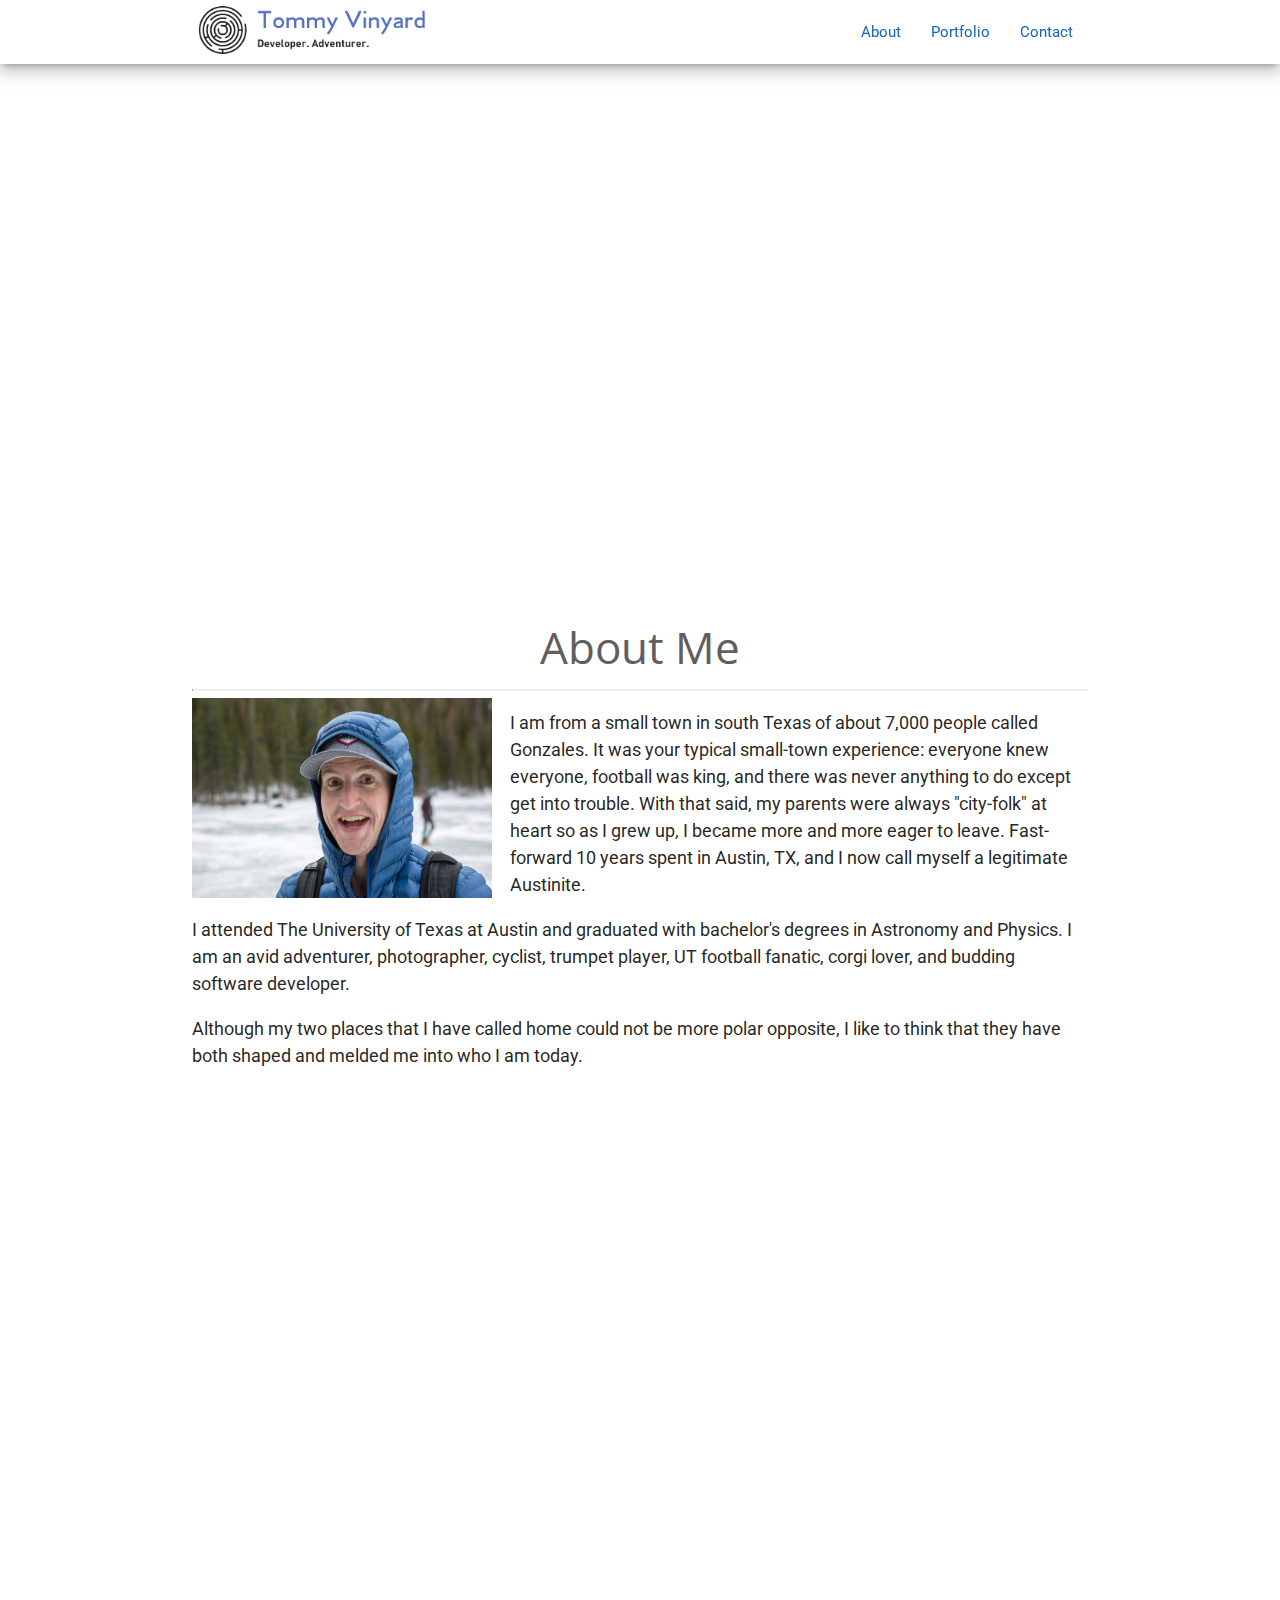
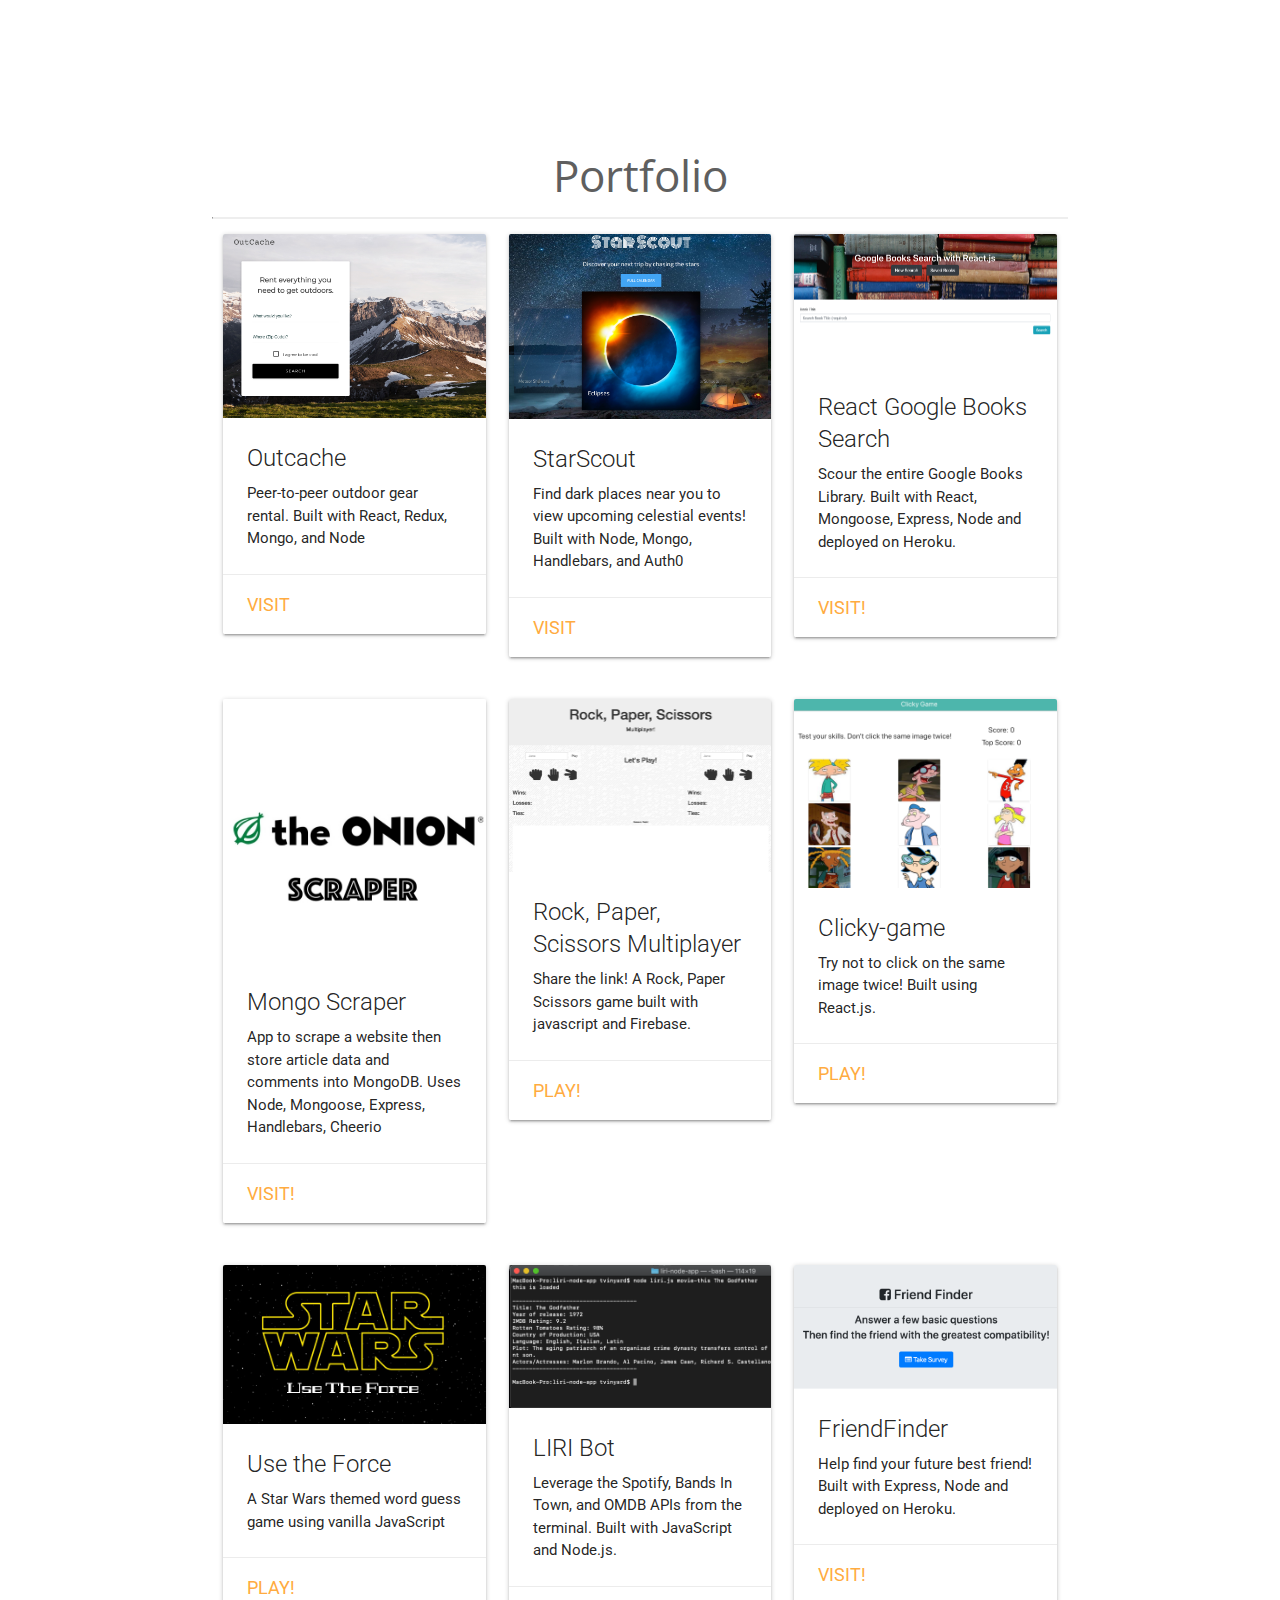
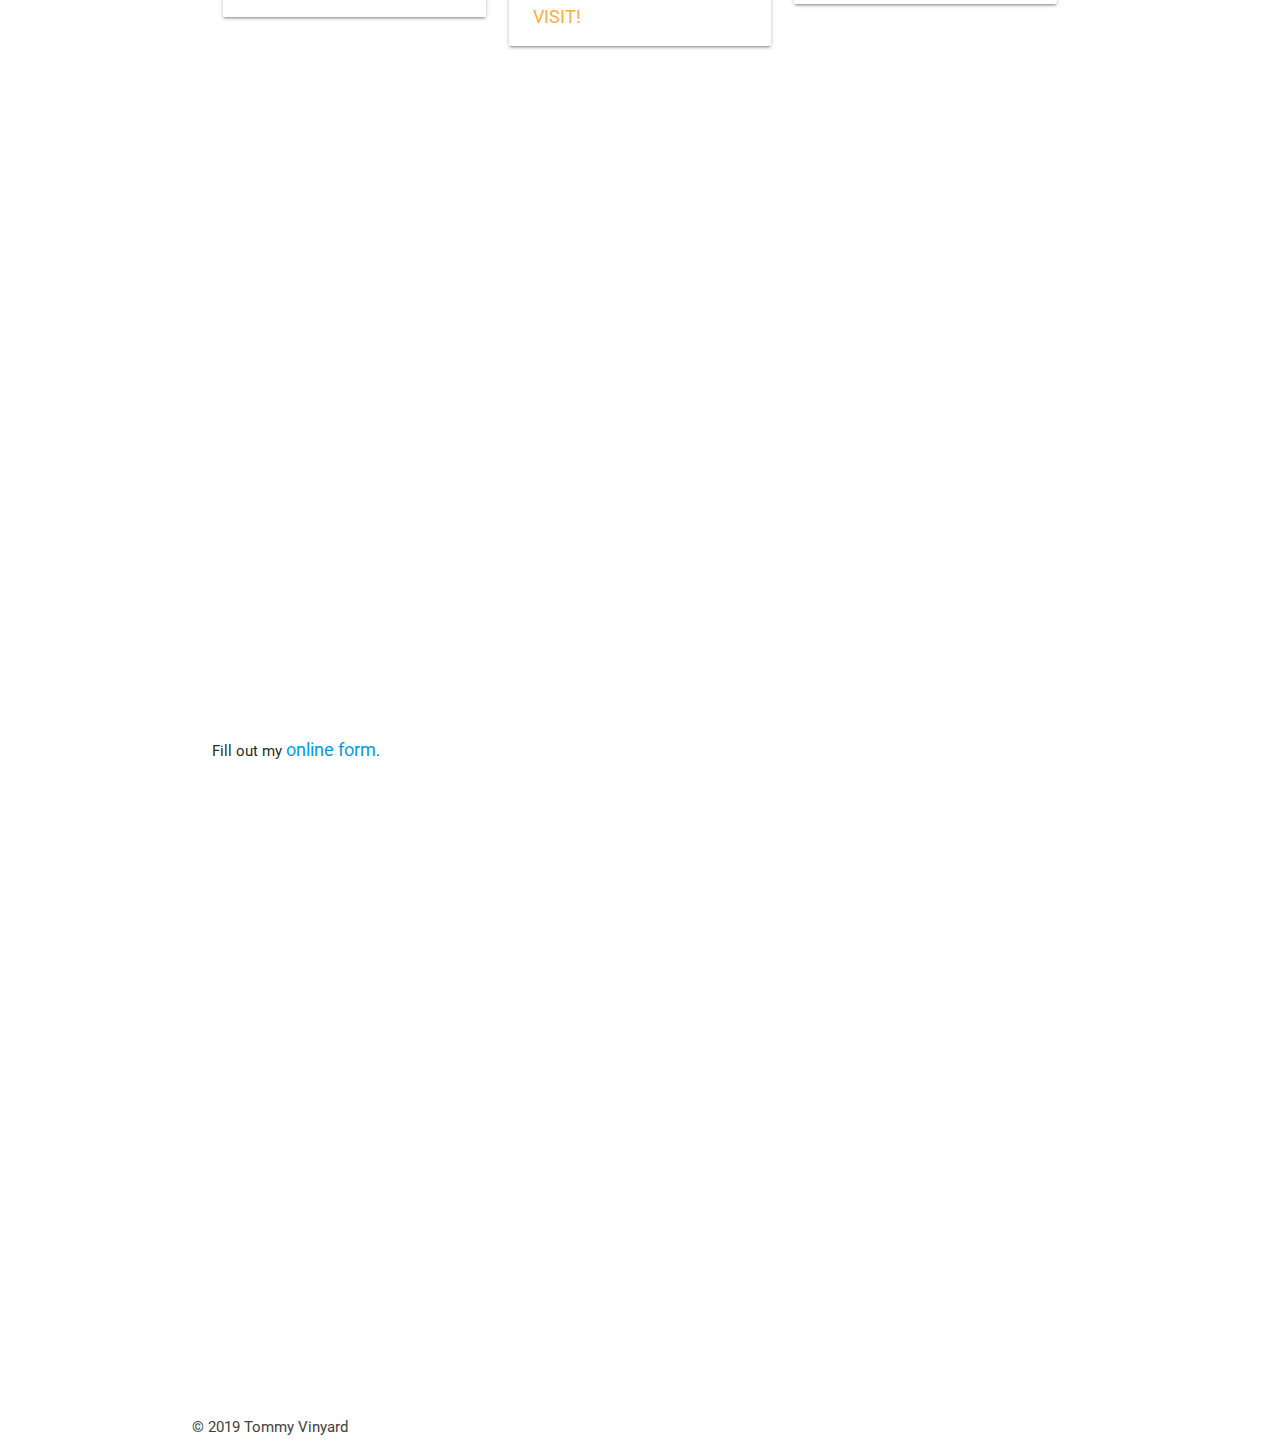
<file: index.html>
<!DOCTYPE html>
<html lang="en-us">

<head>
    <meta charset="UTF-8" name="viewport" content="width=device-width,initial-scale=1.0">
    <title>Tommy Vinyard</title>
    
    <!-- <link rel="stylesheet" href="https://stackpath.bootstrapcdn.com/bootstrap/4.3.1/css/bootstrap.min.css" integrity="sha384-ggOyR0iXCbMQv3Xipma34MD+dH/1fQ784/j6cY/iJTQUOhcWr7x9JvoRxT2MZw1T" crossorigin="anonymous"> -->
    <link rel="stylesheet" type="text/css" href="assets/css/style.css">
    <link href="https://fonts.googleapis.com/css?family=Lato&display=swap" rel="stylesheet">
    <link href="https://fonts.googleapis.com/css?family=Roboto&display=swap" rel="stylesheet">
    <link href="https://fonts.googleapis.com/css?family=Open+Sans&display=swap" rel="stylesheet">
    <link href="https://fonts.googleapis.com/icon?family=Material+Icons" rel="stylesheet">
    <link rel="stylesheet" href="https://cdnjs.cloudflare.com/ajax/libs/font-awesome/4.7.0/css/font-awesome.min.css">

    
    <link rel="stylesheet" href="https://cdnjs.cloudflare.com/ajax/libs/materialize/1.0.0/css/materialize.min.css">
    
    <script src="https://code.jquery.com/jquery-3.4.1.min.js" integrity="sha256-CSXorXvZcTkaix6Yvo6HppcZGetbYMGWSFlBw8HfCJo=" crossorigin="anonymous"></script> 
    <script src="assets/javascript/app.js"></script>
   
    <!-- <script src="https://maxcdn.bootstrapcdn.com/bootstrap/4.0.0/js/bootstrap.min.js" integrity="sha384-JZR6Spejh4U02d8jOt6vLEHfe/JQGiRRSQQxSfFWpi1MquVdAyjUar5+76PVCmYl" crossorigin="anonymous"></script> -->
</head>

<body>
    <div class="navbar-fixed">
        <nav class="white z-depth-3">
                <div class="nav-wrapper container">
                    <a class="brand-logo">
                        <img class="responsive-img" id="logo" src="assets/images/logo3.png">
                    </a> 
                    <a href="#" data-target="mobile-demo" class="sidenav-trigger"><i class="material-icons black-text">menu</i></a>
                    <ul class="right hide-on-med-and-down">
                        <li>
                            <a class="blue-text text-darken-3" href="#about">About</a>
                        </li>
                        <li>
                            <a class="blue-text text-darken-3" href="#portfolio">Portfolio</a>
                        </li>
                        <li>
                            <a class="blue-text text-darken-3" href="#contact">Contact</a>
                        </li>
                    </ul>
                </div>
        </nav>
    </div>  
    <ul id="mobile-demo" class="sidenav">
            <li>
                <a href="index.html">About</a>
            </li>
            <li>
                <a href="portfolio.html">Portfolio</a>
            </li>
            <li>
                <a href="contact.html">Contact</a>
            </li>
    </ul>

    <div class="parallax-container center valign-wrapper">
        <div class="container">
            <div class="row">
                <div class="col s12 white-text">
                <h1>Tommy Vinyard</h1>
                <h5>Developer. Adventurer.</h5>
                <a href="https://www.linkedin.com/in/thomas-vinyard" target="_blank" class="white-text"><i class="fa fa-linkedin-square" style="font-size: 36px;"></i></a>
                <a href="https://github.com/tpvinyard" target="_blank" class="white-text"><i class="fa fa-github-square" style="font-size: 36px;"></i></a>
                </div>
            </div>
        </div>
        <div class="parallax"><img src="assets/images/1N6A7077.jpg"></div>
    </div>
    <div class="section white">
        <div id="about" class="section scrollspy row container">
            <h3 class="center-align">About Me</h3> 
            <hr>
            <img id="bio-image" src="assets/images/Tommy.jpg" alt="Picture of Tommy" height="200" width="300">
            <p class="bio-text">I am from a small town in south Texas of about 7,000 people called Gonzales. It was your typical small-town experience: everyone knew everyone, football was king, and there was never anything to do except get into trouble. With that said, my parents were always "city-folk" at heart so as I grew up, I became more and more eager to leave. Fast-forward 10 years spent in Austin, TX, and I now call myself a legitimate Austinite.</p>
            <p class="bio-text">I attended The University of Texas at Austin and graduated with bachelor's degrees in Astronomy and Physics. I am an avid adventurer, photographer, cyclist, trumpet player, UT football fanatic, corgi lover, and budding software developer.</p>
            <p class="bio-text">Although my two places that I have called home could not be more polar opposite, I like to think that they have both shaped and melded me into who I am today.</p>
        </div>
    </div>
    <div class="parallax-container">
        <div class="parallax non-primary"><img class="responsive-img" src="assets/images/1N6A7456.jpg"></div>
    </div>
    <div class="section white">
        <div id="portfolio" class="section scrollspy row container">
            <h3 class="center-align">Portfolio</h3> 
            <hr>
            <div class="row">
                <div class="col s12 m6 l4">
                    <div class="card">
                        <div class="card-image">
                            <img src="assets/images/outcache.png">
                        </div>
                        <div class="card-content">
                            <span class="card-title">Outcache</span>
                            <p>Peer-to-peer outdoor gear rental. Built with React, Redux, Mongo, and Node</p>
                        </div>
                        <div class="card-action">
                            <a href="https://www.outcache.com" target="_blank">Visit</a>
                        </div>
                    </div>
                </div>
                <div class="col s12 m6 l4">
                    <div class="card">
                        <div class="card-image">
                            <img src="assets/images/starscout.png">
                        </div>
                        <div class="card-content">
                            <span class="card-title">StarScout</span>
                            <p>Find dark places near you to view upcoming celestial events! Built with Node, Mongo, Handlebars, and Auth0</p>
                        </div>
                        <div class="card-action">
                            <a href="https://agile-fjord-46413.herokuapp.com/" target="_blank">Visit</a>
                        </div>
                    </div>
                </div>
                <div class="col s12 m6 l4">
                    <div class="card">
                        <div class="card-image">
                            <img src="assets/images/google-books-search.png">
                        </div>
                        <div class="card-content">
                            <span class="card-title">React Google Books Search</span>
                            <p>Scour the entire Google Books Library. Built with React, Mongoose, Express, Node and deployed on Heroku.</p>
                        </div>
                        <div class="card-action">
                            <a href="https://secret-temple-38195.herokuapp.com/" target="_blank">Visit!</a>
                        </div>
                    </div>
                </div>
            </div>
            <div class="row">
                <div class="col s12 m6 l4">
                    <div class="card">
                        <div class="card-image">
                            <img src="assets/images/The-Onion-Logo.jpg">
                        </div>
                        <div class="card-content">
                            <span class="card-title">Mongo Scraper</span>
                            <p>App to scrape a website then store article data and comments into MongoDB. Uses Node, Mongoose, Express, Handlebars, Cheerio</p>
                        </div>
                        <div class="card-action">
                            <a href="https://sleepy-hollows-33677.herokuapp.com/" target="_blank">Visit!</a>
                        </div>
                    </div>
                </div>
                <div class="col s12 m6 l4">
                    <div class="card">
                        <div class="card-image">
                            <img src="assets/images/RPS.png">
                        </div>
                        <div class="card-content">
                            <span class="card-title">Rock, Paper, Scissors Multiplayer</span>
                            <p>Share the link! A Rock, Paper Scissors game built with javascript and Firebase.</p>
                        </div>
                        <div class="card-action">
                            <a href="https://tpvinyard.github.io/RPS-Multiplayer/" target="_blank">Play!</a>
                        </div>
                    </div>
                </div>
                <div class="col s12 m6 l4">
                    <div class="card">
                        <div class="card-image">
                            <img src="assets/images/clicky-game.png">
                        </div>
                        <div class="card-content">
                            <span class="card-title">Clicky-game</span>
                            <p>Try not to click on the same image twice! Built using React.js.</p>
                        </div>
                        <div class="card-action">
                            <a href="https://tpvinyard.github.io/clicky-game" target="_blank">Play!</a>
                        </div>
                    </div>
                </div>
            </div>
            <div class="row">
                <div class="col s12 m6 l4">
                    <div class="card">
                        <div class="card-image">
                            <img src="assets/images/UseTheForceLogo.png">
                            
                        </div>
                        <div class="card-content">
                            <span class="card-title">Use the Force</span>
                            <p>A Star Wars themed word guess game using vanilla JavaScript</p>
                        </div>
                        <div class="card-action">
                            <a href="https://tpvinyard.github.io/Word-Guess-Game/" target="_blank">Play!</a>
                        </div>
                    </div>
                </div>
                <div class="col s12 m6 l4">
                    <div class="card">
                        <div class="card-image">
                            <img src="assets/images/liri.png">
                            
                        </div>
                        <div class="card-content">
                            <span class="card-title">LIRI Bot</span>
                            <p>Leverage the Spotify, Bands In Town, and OMDB APIs from the terminal. Built with JavaScript and Node.js.</p>
                        </div>
                        <div class="card-action">
                            <a href="https://github.com/tpvinyard/liri-node-app" target="_blank">Visit!</a>
                        </div>
                    </div>
                </div>
                <div class="col s12 m6 l4">
                    <div class="card">
                        <div class="card-image">
                            <img src="assets/images/friendfinder.png">
                        </div>
                        <div class="card-content">
                            <span class="card-title">FriendFinder</span>
                            <p>Help find your future best friend! Built with Express, Node and deployed on Heroku.</p>
                        </div>
                        <div class="card-action">
                            <a href="https://quiet-earth-04044.herokuapp.com/" target="_blank">Visit!</a>
                        </div>
                    </div>
                </div>
            </div>
            </div>
        </div>
    </div>
    <div class="parallax-container">
        <div class="parallax non-primary"><img class="responsive-img" src="assets/images/1N6A7417-2.jpg"></div>
    </div>
    <div id="contact" class="section scrollspy row container">
        <div id="wufoo-z12rq8av0w4ykac"> Fill out my <a href="https://tpvinyard.wufoo.com/forms/z12rq8av0w4ykac">online form</a>. </div> <script type="text/javascript"> var z12rq8av0w4ykac; (function(d, t) { var s = d.createElement(t), options = { 'userName':'tpvinyard', 'formHash':'z12rq8av0w4ykac', 'autoResize':true, 'height':'512', 'async':true, 'host':'wufoo.com', 'header':'show', 'ssl':true }; s.src = ('https:' == d.location.protocol ?'https://':'http://') + 'secure.wufoo.com/scripts/embed/form.js'; s.onload = s.onreadystatechange = function() { var rs = this.readyState; if (rs) if (rs != 'complete') if (rs != 'loaded') return; try { z12rq8av0w4ykac = new WufooForm(); z12rq8av0w4ykac.initialize(options); z12rq8av0w4ykac.display(); } catch (e) { } }; var scr = d.getElementsByTagName(t)[0], par = scr.parentNode; par.insertBefore(s, scr); })(document, 'script'); </script>
    </div>
    <div class="parallax-container">
        <div class="parallax non-primary"><img src="assets/images/1N6A8850.jpg"></div>
    </div>
    <footer class="white page-footer">
        <div class="footer-copyright white">
            <div class="grey-text text-darken-3 container">
            © 2019 Tommy Vinyard
            </div>
        </div>
    </footer>
    <script src="https://cdnjs.cloudflare.com/ajax/libs/materialize/1.0.0/js/materialize.min.js"></script>
</body>
</file>
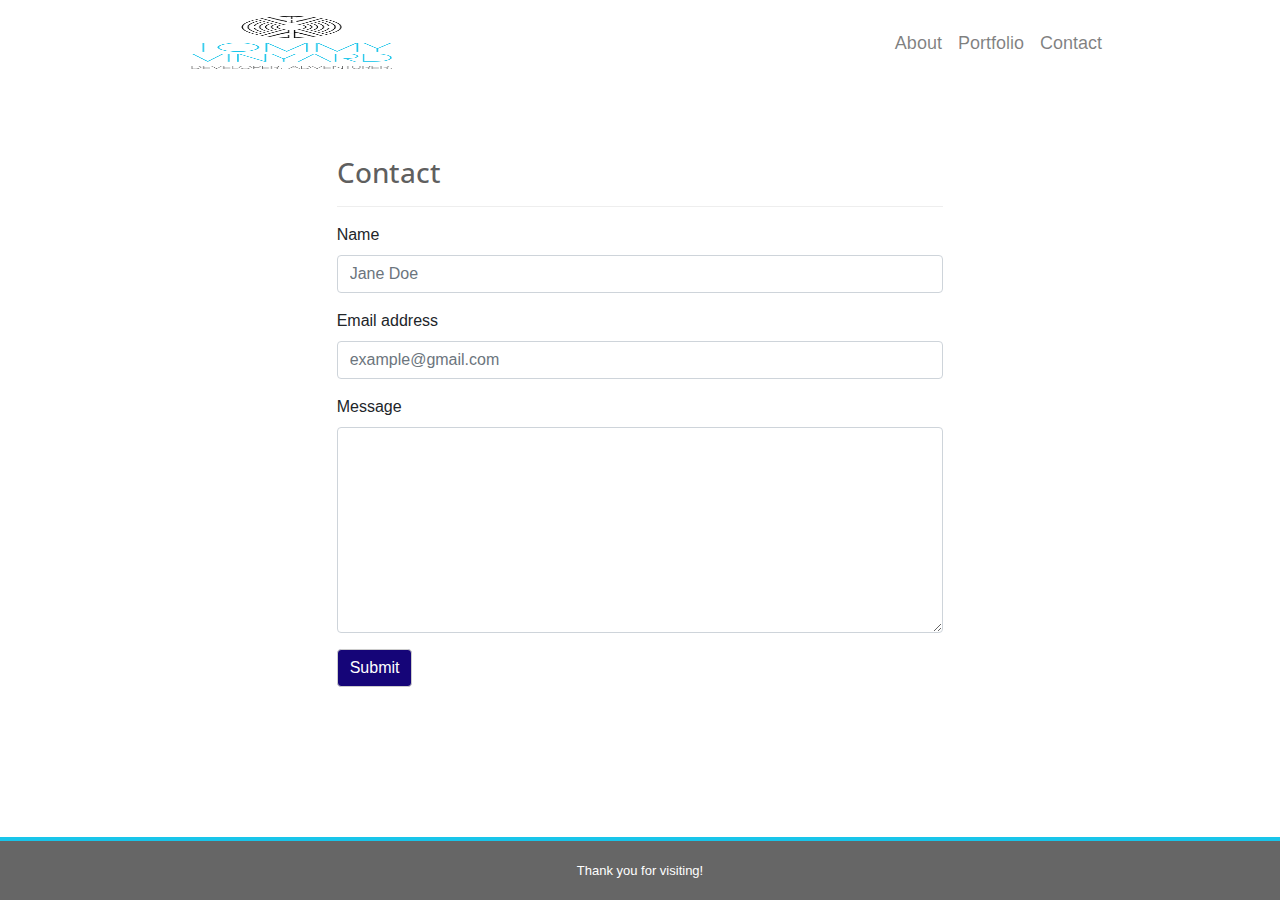
<file: contact.html>
<!DOCTYPE html>
<html lang="en-us">

<head>
  <meta charset="UTF-8" name="viewport" content="width=device-width,initial-scale=1.0">
  <title>Tommy Vinyard</title>

  <link rel="stylesheet" href="https://stackpath.bootstrapcdn.com/bootstrap/4.3.1/css/bootstrap.min.css" integrity="sha384-ggOyR0iXCbMQv3Xipma34MD+dH/1fQ784/j6cY/iJTQUOhcWr7x9JvoRxT2MZw1T" crossorigin="anonymous">
  <link rel="stylesheet" type="text/css" href="assets/css/style.css">
  <link href="https://fonts.googleapis.com/css?family=Lato&display=swap" rel="stylesheet">
  <link href="https://fonts.googleapis.com/css?family=Open+Sans&display=swap" rel="stylesheet">

    <script src="https://code.jquery.com/jquery-3.2.1.slim.min.js" integrity="sha384-KJ3o2DKtIkvYIK3UENzmM7KCkRr/rE9/Qpg6aAZGJwFDMVNA/GpGFF93hXpG5KkN" crossorigin="anonymous"></script>
    <script src="https://cdnjs.cloudflare.com/ajax/libs/popper.js/1.12.9/umd/popper.min.js" integrity="sha384-ApNbgh9B+Y1QKtv3Rn7W3mgPxhU9K/ScQsAP7hUibX39j7fakFPskvXusvfa0b4Q" crossorigin="anonymous"></script>
    <script src="https://maxcdn.bootstrapcdn.com/bootstrap/4.0.0/js/bootstrap.min.js" integrity="sha384-JZR6Spejh4U02d8jOt6vLEHfe/JQGiRRSQQxSfFWpi1MquVdAyjUar5+76PVCmYl" crossorigin="anonymous"></script>
</head>

<body>
    <nav class="navbar navbar-expand-lg navbar-light">
        <div class="container">
            <a class="navbar-brand">
                <img id="logo" src="assets/images/logo2.png">
            </a>
            <button class="navbar-toggler" type="button" data-toggle="collapse" data-target="#navbarToggler" aria-controls="navbarToggler" aria-expanded="false" aria-label="Toggle navigation">
                <span class="navbar-toggler-icon"></span>
            </button>
            <div class="collapse navbar-collapse" id="navbarToggler">    
                <ul class="navbar-nav ml-auto">
                    <li class="nav-item">
                        <a class="nav-link" href="index.html">About</a>
                    </li>
                    <li class="nav-item">
                        <a class="nav-link" href="portfolio.html">Portfolio</a>
                    </li>
                    <li class="nav-item">
                        <a class="nav-link" href="contact.html">Contact</a>
                    </li>
                </ul>
            </div>
        </div>
    </nav>

    <div class="container">
        <div class="row">
            <div id="contact" class="col-xs-12 col-sm-12 col-md-8 offset-md-2 col-lg-8 offset-lg-2 col-xl-8 offset-xl-2">
                <h3>Contact</h3> 
                <hr>
                <form>
                    <div class="form-group">
                            <label for="Name">Name</label>
                            <input class="form-control" id="Name" placeholder="Jane Doe">
                    </div>
                    <div class="form-group">
                        <label for="Email">Email address</label>
                        <input type="email" class="form-control" id="Email" placeholder="example@gmail.com">
                    </div>
                    <div class="form-group">
                        <label for="textArea">Message</label>
                        <textarea class="form-control" id="textArea" rows="8"></textarea>
                    </div>
                    <button type="submit" class="btn btn-primary">Submit</button>
                </form>
             </div>
        </div>
    </div>

    <footer class="footer">
        <div class="container">
            <span>Thank you for visiting!</span>
        </div>
    </footer>

</body>
</file>
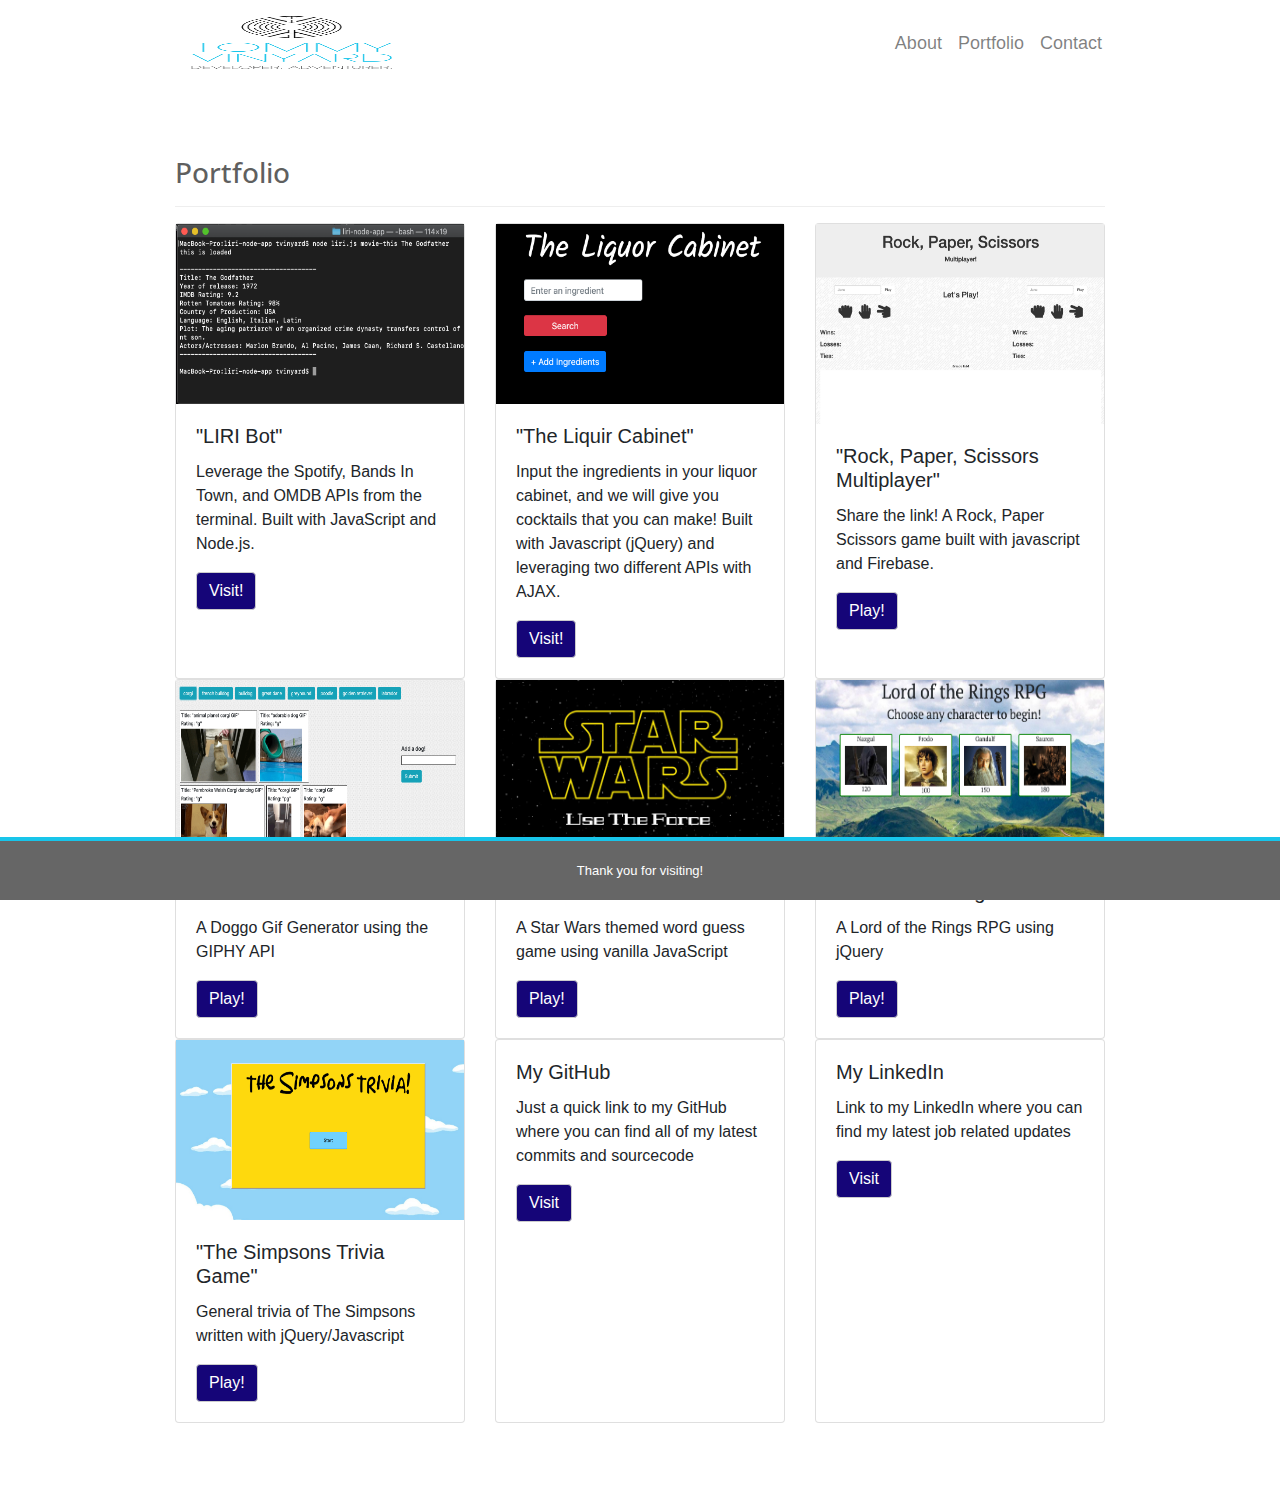
<file: portfolio.html>
<!DOCTYPE html>
<html lang="en-us">

<head>
  <meta charset="UTF-8" name="viewport" content="width=device-width,initial-scale=1.0">
  <title>Tommy Vinyard</title>

  <link rel="stylesheet" href="https://stackpath.bootstrapcdn.com/bootstrap/4.3.1/css/bootstrap.min.css" integrity="sha384-ggOyR0iXCbMQv3Xipma34MD+dH/1fQ784/j6cY/iJTQUOhcWr7x9JvoRxT2MZw1T" crossorigin="anonymous">
  <link rel="stylesheet" type="text/css" href="assets/css/style.css">
  <link href="https://fonts.googleapis.com/css?family=Lato&display=swap" rel="stylesheet">
  <link href="https://fonts.googleapis.com/css?family=Open+Sans&display=swap" rel="stylesheet">


  <script src="https://code.jquery.com/jquery-3.2.1.slim.min.js" integrity="sha384-KJ3o2DKtIkvYIK3UENzmM7KCkRr/rE9/Qpg6aAZGJwFDMVNA/GpGFF93hXpG5KkN" crossorigin="anonymous"></script>
  <script src="https://cdnjs.cloudflare.com/ajax/libs/popper.js/1.12.9/umd/popper.min.js" integrity="sha384-ApNbgh9B+Y1QKtv3Rn7W3mgPxhU9K/ScQsAP7hUibX39j7fakFPskvXusvfa0b4Q" crossorigin="anonymous"></script>
  <script src="https://maxcdn.bootstrapcdn.com/bootstrap/4.0.0/js/bootstrap.min.js" integrity="sha384-JZR6Spejh4U02d8jOt6vLEHfe/JQGiRRSQQxSfFWpi1MquVdAyjUar5+76PVCmYl" crossorigin="anonymous"></script>
</head>

<body>
    <nav class="navbar navbar-expand-lg navbar-light">
        <div class="container">
            <a class="navbar-brand">
                <img id="logo" src="assets/images/logo2.png">
            </a>
            <button class="navbar-toggler" type="button" data-toggle="collapse" data-target="#navbarToggler" aria-controls="navbarToggler" aria-expanded="false" aria-label="Toggle navigation">
                <span class="navbar-toggler-icon"></span>
            </button>
            <div class="collapse navbar-collapse" id="navbarToggler">    
                <ul class="navbar-nav ml-auto">
                    <li class="nav-item">
                        <a class="nav-link" href="index.html">About</a>
                    </li>
                    <li class="nav-item">
                        <a class="nav-link" href="portfolio.html">Portfolio</a>
                    </li>
                    <li class="nav-item">
                        <a class="nav-link" href="contact.html">Contact</a>
                    </li>
                </ul>
            </div>
        </div>
    </nav>

    <div class="container">
        <div class="row">
            <div id="portfolio" class="col-xs-12 col-sm-12 col-md-10 offset-md-1 col-lg-12 col-xl-12">
                <h3>Portfolio</h3> 
                <hr>
                <div class="container">
                    <div class="row">
                        <div class="card-deck">
                            <div class="card">
                                <img src="assets/images/liri.png" width=auto height=180px>
                                <div class="card-body">
                                    <h5 class="card-title">"LIRI Bot"</h5>
                                    <p class="card-text">Leverage the Spotify, Bands In Town, and OMDB APIs from the terminal. Built with JavaScript and Node.js.</p>
                                    <a href="https://github.com/tpvinyard/liri-node-app" target="_blank" class="btn btn-primary">Visit!</a>
                                </div>
                            </div>
                            <div class="card">
                                <img src="assets/images/the-liquor-cabinet.png" width=auto height=180px>
                                <div class="card-body">
                                    <h5 class="card-title">"The Liquir Cabinet"</h5>
                                    <p class="card-text">Input the ingredients in your liquor cabinet, and we will give you cocktails that you can make! Built with Javascript (jQuery) and leveraging two different APIs with AJAX.</p>
                                    <a href="https://tpvinyard.github.io/TheLiquorCabinet/public" target="_blank" class="btn btn-primary">Visit!</a>
                                </div>
                            </div>
                            <div class="card">
                                <img src="assets/images/RPS.png" width=auto height=200px>
                                <div class="card-body">
                                    <h5 class="card-title">"Rock, Paper, Scissors Multiplayer"</h5>
                                    <p class="card-text">Share the link! A Rock, Paper Scissors game built with javascript and Firebase.</p>
                                    <a href="https://tpvinyard.github.io/RPS-Multiplayer/" target="_blank" class="btn btn-primary">Play!</a>
                                </div>
                            </div>
                        </div>
                        <div class="card-deck">
                            <div class="card">
                                <img src="assets/images/GifTastic.png" width=auto height=180px>
                                <div class="card-body">
                                    <h5 class="card-title">"GifTastic"</h5>
                                    <p class="card-text">A Doggo Gif Generator using the GIPHY API</p>
                                    <a href="https://tpvinyard.github.io/GifTastic/" target="_blank" class="btn btn-primary">Play!</a>
                                </div>
                            </div>
                            <div class="card">
                                <img src="assets/images/UseTheForceLogo.png" width=auto height=180px>
                                <div class="card-body">
                                    <h5 class="card-title">"Use the Force"</h5>
                                    <p class="card-text">A Star Wars themed word guess game using vanilla JavaScript</p>
                                    <a href="https://tpvinyard.github.io/Word-Guess-Game/" target="_blank" class="btn btn-primary">Play!</a>
                                </div>
                            </div>
                            <div class="card">
                                <img src="assets/images/lordOfTheRingsRPGLogo.png" width=auto height=180px>
                                <div class="card-body">
                                    <h5 class="card-title">"Lord of the Rings RPG"</h5>
                                    <p class="card-text">A Lord of the Rings RPG using jQuery</p>
                                    <a href="https://tpvinyard.github.io/unit-4-game/" target="_blank" class="btn btn-primary">Play!</a>
                                </div>
                            </div>
                        </div>
                        <div class="card-deck">
                            <div class="card">
                                <img src="assets/images/TheSimpsons.png" width=auto height=180px>
                                <div class="card-body">
                                    <h5 class="card-title">"The Simpsons Trivia Game"</h5>
                                    <p class="card-text">General trivia of The Simpsons written with jQuery/Javascript</p>
                                    <a href="https://tpvinyard.github.io/TriviaGame/" target="_blank" class="btn btn-primary">Play!</a>
                                </div>
                            </div>
                            <div class="card">
                                <div class="card-body">
                                    <h5 class="card-title">My GitHub</h5>
                                    <p class="card-text">Just a quick link to my GitHub where you can find all of my latest commits and sourcecode</p>
                                    <a href="https://www.github.com/tpvinyard" target="_blank" class="btn btn-primary">Visit</a>
                                </div>
                            </div>
                            <div class="card">
                                <div class="card-body">
                                    <h5 class="card-title">My LinkedIn</h5>
                                    <p class="card-text">Link to my LinkedIn where you can find my latest job related updates</p>
                                    <a href="https://www.linkedin.com/in/thomas-vinyard-63970584/" target="_blank" class="btn btn-primary">Visit</a>
                                </div>
                            </div>
                        </div>

                    </div>
                </div>
            </div>
        </div>
    </div>

    <footer class="footer">
        <div class="container">
            <span>Thank you for visiting!</span>
        </div>
    </footer>

</body>
</file>
<file: assets/css/style.css>
body {
    font-family: 'Roboto', sans-serif;
}

/* .navbar {
    background-color: white;
    font-family: 'Open Sans', sans-serif;
    /* border-bottom: 2px solid #cccccc; */



/* .card-deck {
    margin-top: 20px;
} */

.parallax-container {
    height: 300px;
}

.nav-item {
    font-size: 120%;
}

.bio-text {
    font-size: 120%;
}

.parallax img {
    width: 100%;
}

#logo {
    height: 60px;
    width: 240px;
}

a {
    font-size: large;
}

.navbar-brand {
    margin: 0 0;
}


/* h1 {
    font-family: 'Open Sans', sans-serif;
    background-color: #150578;
    color: white;
    padding: 20px;
} */

h3 {
    font-family: 'Open Sans', sans-serif;
    color: #5f5f5f;
}

#contact {
    text-align: left;
    margin-bottom: 100px;
    margin-top: 50px;
    padding: 20px;
    background-color: #ffffff;
}

#aboutMe {
    text-align: left;
    margin: 50px auto;
    padding: 20px;
    background-color: #ffffff;
}

#portfolio {
    text-align: left;
    margin: 50px auto;
    padding: 20px;
    background-color: #ffffff;
}

.btn {
    background-color: #150578;
    border-color: #cccccc;
}

.btn:hover {
    background-color: #2A4494;
}

hr {
    border-top: 1px solid #eeeeee;
}

.card {
    margin-bottom: 20px;
}

#bio-image {
    float: left;
    margin-right: 2%;
}



.footer {
    bottom: 0;
    width: 100%;
    position: fixed;
    border-top: 4px solid #18C5EA;
    background-color: #666666;
    color: white;
    font-size:small;
    text-align:center;
    padding: 20px;
}

@media (min-width: 1200px) {
    .container{
        max-width: 970px;
    }
}

@media (max-width: 399px) {
    #logo {
        height: 40px;
        width: 160px;
    }
    .non-primary {
        height: 90%;
    }
}

@media only screen and
    (min-width: 400px)
    and (max-width: 600px) {
        #logo {
            height: 50px;
            width: 200px;
        }
        .non-primary {
            height: 90%;
        }

}

@media only screen and (min-width: 601px) and (max-width: 780px) {
    .non-primary {
        height: 90%;
    }
}
</file>
